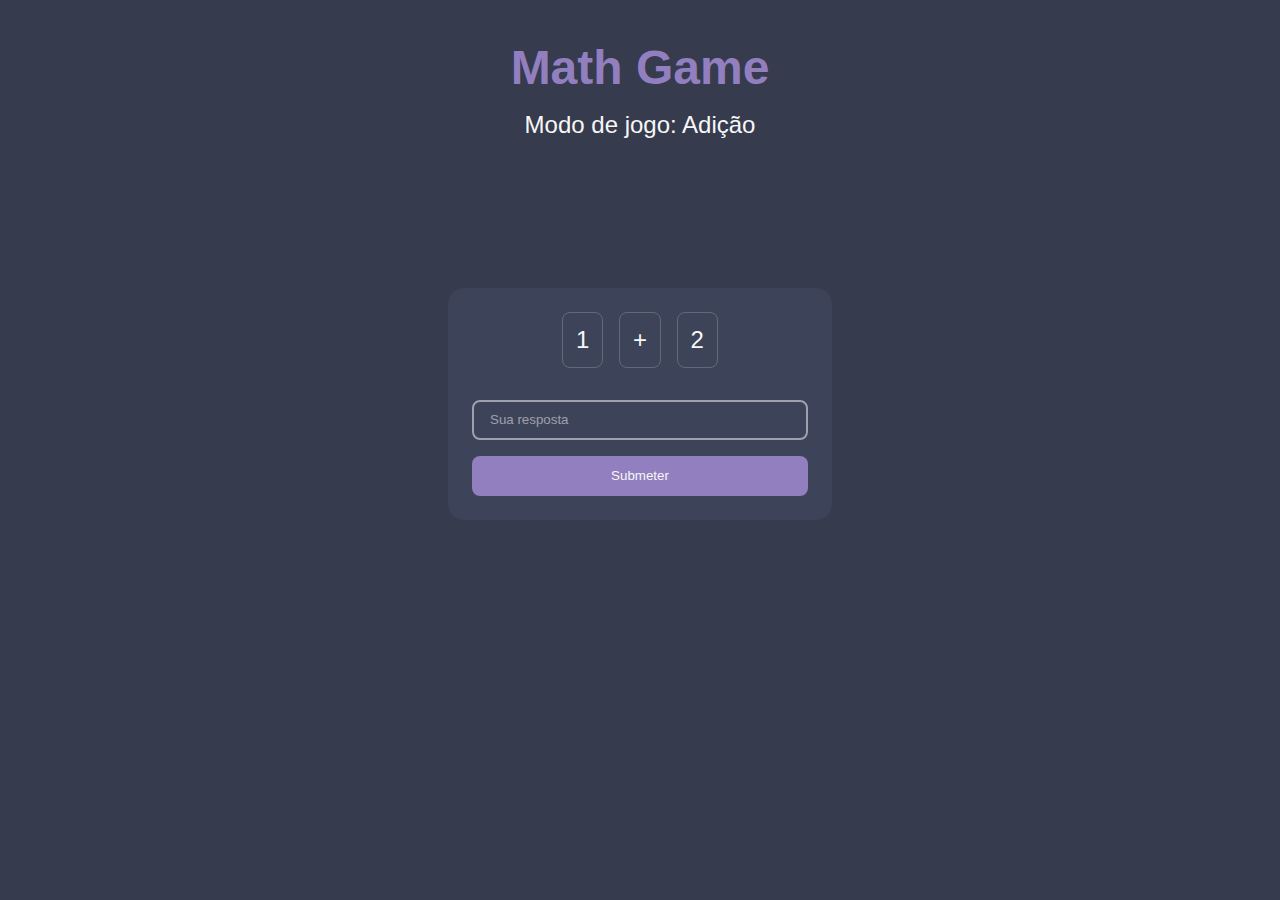
<file: match.html>
<!DOCTYPE html>
<html lang="pt-br">

<head>
    <meta charset="UTF-8">
    <meta http-equiv="X-UA-Compatible" content="IE=edge">
    <meta name="viewport" content="width=device-width, initial-scale=1.0">
    <title>Math Game</title>

    <link rel="stylesheet" href="styles/globals.css">
    <link rel="stylesheet" href="styles/match.css">
</head>

<body>
    <header>
        <h1>Math Game</h1>
        <h4 id="game-mode">Modo de jogo: Adição</h4>
    </header>
    <main>
        <form action="">
            <div class="operation-container">
                <span>1</span>
                <span>+</span>
                <span>2</span>
            </div>

            <div class="response-container">
                <input type="text" placeholder="Sua resposta">
                <button type="submit">Submeter</button>
            </div>
        </form>
    </main>
</body>

</html>
</file>
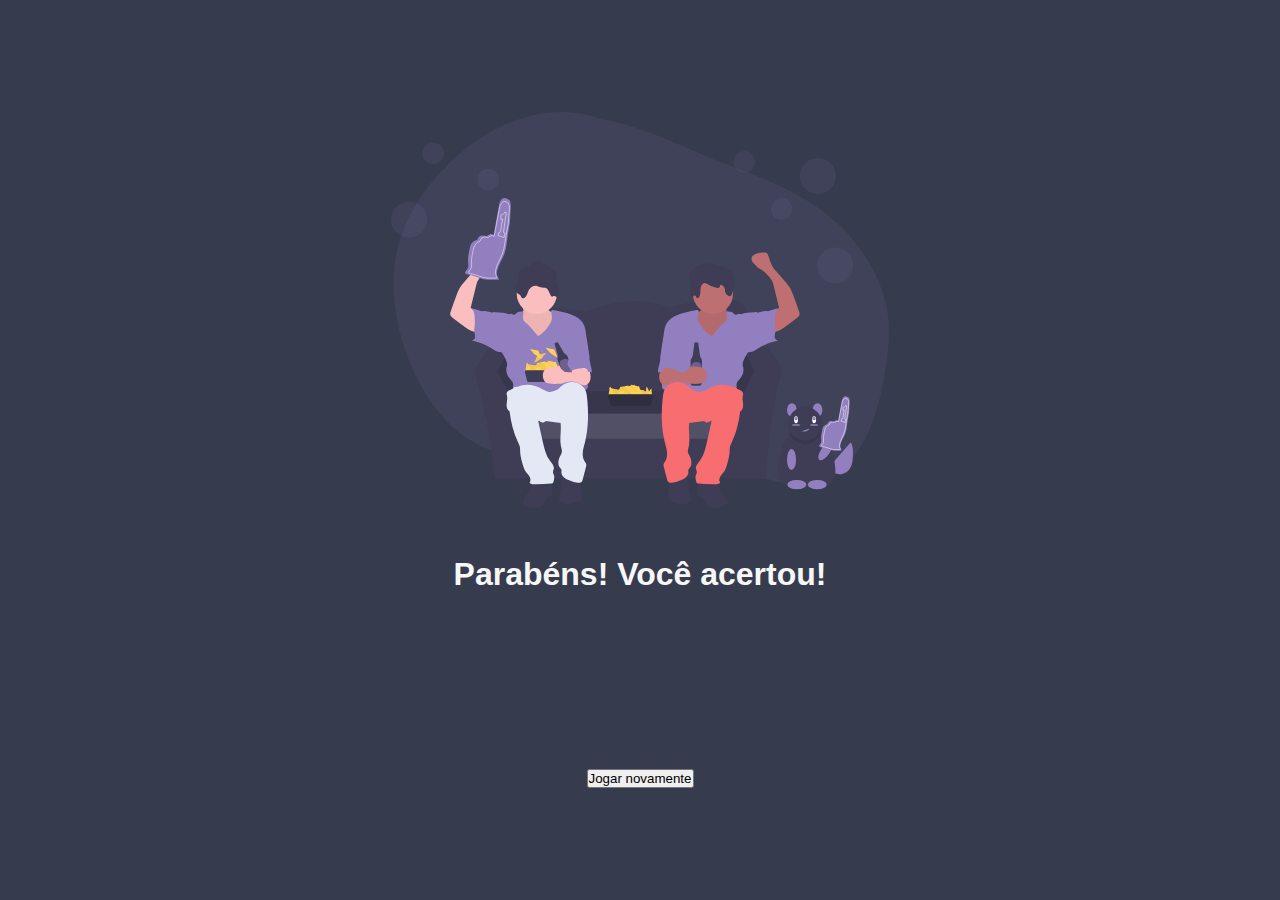
<file: result.html>
<!DOCTYPE html>
<html lang="pt-br">
<head>
    <meta charset="UTF-8">
    <meta http-equiv="X-UA-Compatible" content="IE=edge">
    <meta name="viewport" content="width=device-width, initial-scale=1.0">
    <title>Resultado</title>

    <link rel="stylesheet" href="styles/globals.css">
    <link rel="stylesheet" href="styles/result.css">
</head>
<body>
    <div class="container">
        <div class="result">
            <img src="./images/undraw_game_day_ucx9.svg" alt="">
            <h1>Parabéns! Você acertou!</h1>
        </div>

        <button>Jogar novamente</button>
    </div>
</body>
</html>
</file>
<file: styles/globals.css>
* {
    margin: 0;
    padding: 0;
    box-sizing: border-box;
    font-family: Arial, Helvetica, sans-serif;
    list-style: none;
}

html, body {
    width: 100vw;
    height: 100vh;
}

body {
    background-color: #363B4E;
    color: #f7f7f7;
}

header {
    width: 100%;
    text-align: center;
    padding: 2.5rem;
    color: #927FBF;
    font-size: 1.5rem;
}

@media (max-width: 768px) {
    header {
        padding: 1.5rem;
        font-size: 1.125rem;
    }
}
</file>
<file: styles/match.css>
#game-mode {
    font-size: 1.5rem;
    color: #f7f7f7;
    padding-top: 1rem;
    font-weight: normal;
}

main {
    width: 100%;
    height: 50%;
    display: flex;
    align-items: center;
    justify-content: center;
}

form {
    width: 30%;
    display: flex;
    flex-direction: column;
    gap: 2rem;
    justify-content: center;
    align-items: center;
    font-size: 1.5rem;
    background-color: #3D4358;
    padding: 1.5rem;
    border-radius: 1rem;
}

.operation-container {
    display: flex;
    gap: 1rem;
}

.operation-container span {
    border: 1px solid rgba(255, 255, 255, .2);
    padding: .8rem;
    border-radius: .5rem;
}

.response-container {
    width: 100%;
    display: flex;
    flex-direction: column;
    align-items: center;
    justify-content: center;
    gap: 1rem;
}

input, button {
    height: 2.5rem;
    width: 100%;
    border-radius: .5rem;
}

input {
    padding: 0 1rem;
    background: transparent;
    border: 2px solid rgba(255, 255, 255, .5);
    color: #f7f7f7;
}

input::placeholder {
    color:rgba(255, 255, 255, .5);
}

button {
    background-color: #927FBF;
    color: #f7f7f7;
    border: none;
    transition: 200ms;
    cursor: pointer;
}

button:hover {
    filter: brightness(.9);
}

@media (max-width: 768px) {
    main {
        padding: 1.5rem;
    }
    
    form {
        width: 100%;
    }
}
</file>
<file: styles/result.css>
.container {
    width: 100%;
    height: 100%;
    padding: 1.5rem;
    display: grid;
    place-items: center;
}

h1 {
    font-size: 2rem;
}

.result {
    display: flex;
    flex-direction: column;
    align-items: center;
    justify-content: center;
    gap: 3rem;
}

img {
    width: 50%;
    height: 50%;
}

.options {
    width: 100%;
    display: flex;
    flex-direction: column;
    justify-content: center;
    align-items: center;
    gap: 1.5rem;
}

a#new-game {
    background-color: #927FBF;
    color: #f7f7f7;
    border-radius: .5rem;
    padding: 1rem;
    border: none;
    width: 50%;
    font-weight: bold;
    cursor: pointer;
    transition: 200ms;
    text-decoration: none;
    text-align: center;
}

a#new-game:hover {
    filter: brightness(.9);
}

a#back-home {
    text-decoration: none;
    color: #C4BBF0;
    display: block;
}

a#back-home:hover {
    text-decoration: underline;
}

@media (max-width: 768px) {
    a#new-game {
        width: 100%;
    }
}
</file>
